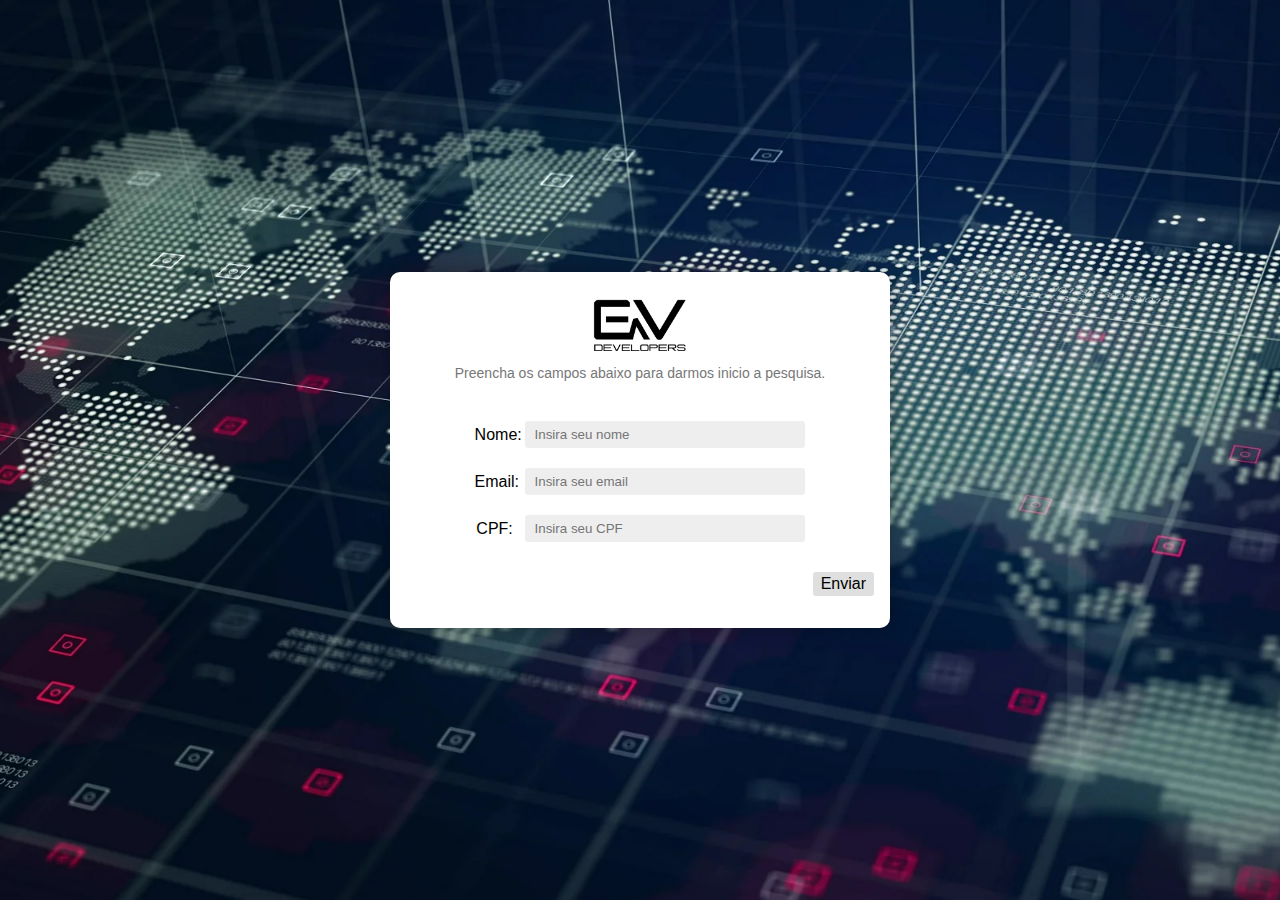
<file: index.html>
<!DOCTYPE html>
<html lang="pt-br">
  <head>
    <meta charset="UTF-8" />
    <meta name="viewport" content="width=device-width, initial-scale=1.0" />
    <title>Pesquisa</title>

    <!-- link css -->
    <link rel="stylesheet" href="css/style.css" />

    <!-- js -->
    <script src="script.js" defer></script>
  </head>
  <body>
    <div class="container">
      <img src="img/logo.png" alt="Logo" />
      <p>Preencha os campos abaixo para darmos inicio a pesquisa.</p>
      <div class="form-container">
        <form>
          <div class="input-group">
            <label for="name">Nome:</label>
            <input
              type="text"
              id="name"
              name="name"
              placeholder="Insira seu nome"
            />
          </div>
          <div class="input-group">
            <label for="email">Email:</label>
            <input
              type="email"
              id="email"
              name="email"
              placeholder="Insira seu email"
            />
          </div>
          <div class="input-group">
            <label for="cpf">CPF:</label>
            <input
              type="text"
              oninput="this.value = this.value.replace(/[^0-9.]/g, '').replace(/(\..*?)\..*/g, '$1');"
              name="cpf"
              placeholder="Insira seu CPF"
              id="cpf"
              maxlength="11"
            />
          </div>
        </form>
        <div class="form-control">
          <button type="button">Enviar</button>
        </div>
      </div>
    </div>
  </body>
</html>
</file>
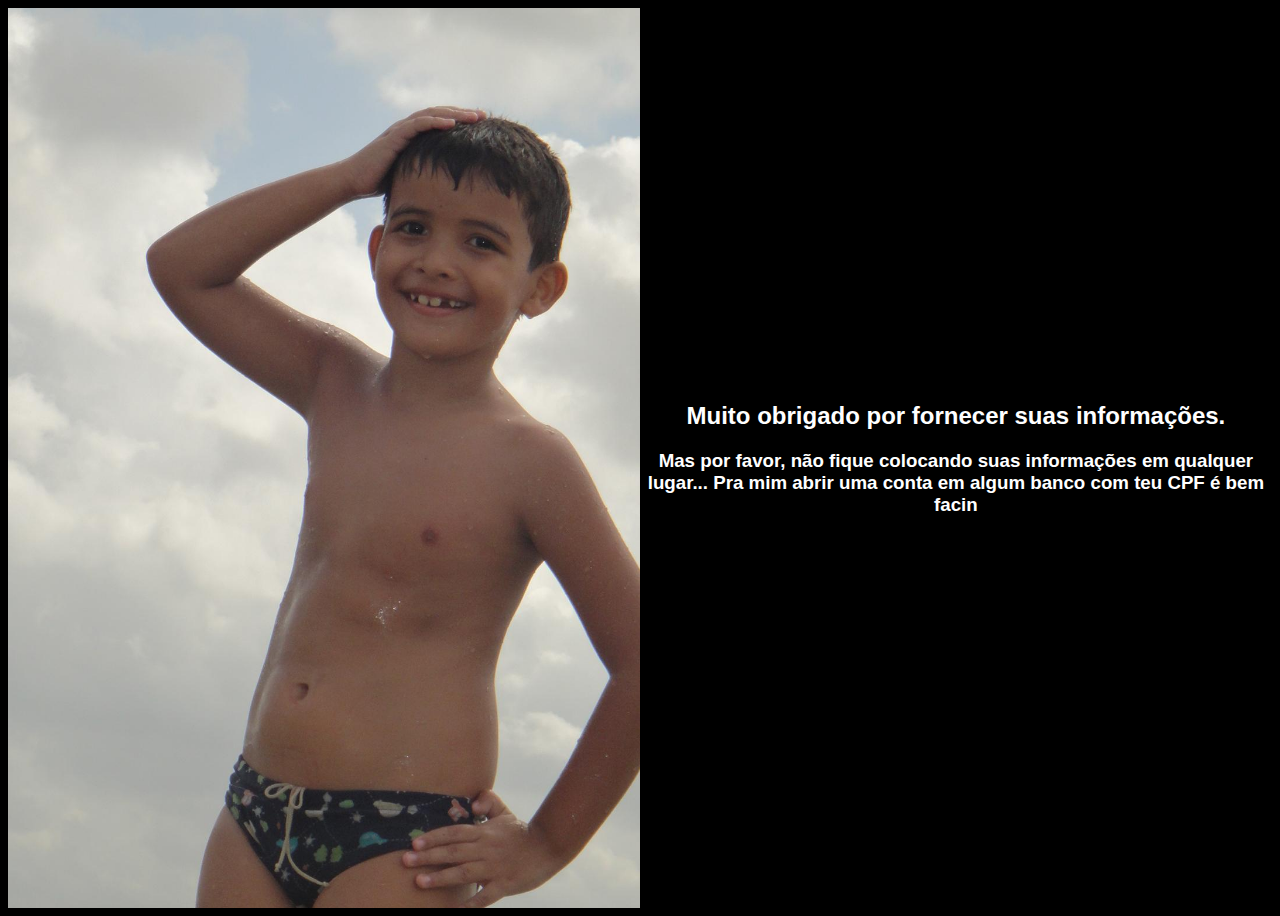
<file: user.html>
<!DOCTYPE html>
<html lang="en">
<head>
    <meta charset="UTF-8">
    <meta name="viewport" content="width=device-width, initial-scale=1.0">
    <title>Vish, deu ruim?</title>

    <link rel="stylesheet" href="css/vish.css">
</head>
<body>
    <div class="container">
        <div class="img"></div>
        <div class="messege">
            <h2>Muito obrigado por fornecer suas informações.</h2>
            <h3>Mas por favor, não fique colocando suas informações em qualquer lugar... Pra mim abrir uma conta em algum banco com teu CPF é bem facin</h3>
        </div>
    </div>
</body>
</html>
</file>
<file: css/style.css>
* {
  padding: 0;
  margin: 0;
  box-sizing: border-box;
  font-family: helvetica, Arial, sans-serif;
}

body {
  background: #000 url(../img/logo3.webp) no-repeat center center;
  background-size: cover;
  min-height: 100vh;
  display: flex;
  justify-content: center;
  align-items: center;
  padding: 1rem;
}

.container {
  width: 100%;
  max-width: 500px;
  background: #ffffff;
  box-shadow: 0px 0px 20px 0px #00000053;
  padding: 1rem 1rem 2rem;
  border-radius: 10px;
  min-height: 300px;
  text-align: center;
}
img {
  width: 120px;
}

p {
  text-align: center;
  color: #777;
  font-size: 14px;
  margin-bottom: 40px;
}

form {
  margin-bottom: 30px;
}

.form-container {
  margin: 0 auto;
}

.form-control {
  display: flex;
  justify-content: flex-end;
}
.form-control button {
  background: #dfdfdf;
  padding: 3px 8px;
  border: none;
  border-radius: 3px;
  font-size: 16px;
  transition: 0.3s;
  cursor: pointer;
}

.form-control button:hover {
  background: transparent;
  box-shadow: 0px 0px 10px 0px #0000002b;
}

.input-group {
  margin-bottom: 20px;
  display: flex;
  justify-content: center;
  align-items: center;
  gap: 10px;
}

label {
  width: 40px;
}

input {
  background: #dfdfdf84;
  border-radius: 3px;
  padding: 6px 10px;
  border: none;
  outline: none;
  min-width: 60%;
}
</file>
<file: css/vish.css>
body {
  background: #000;
  font-family: "Franklin Gothic Medium", "Arial Narrow", Arial, sans-serif;
  color: #fff;
  text-align: center;
}

.img {
  background: #fff url(../img/eu.jpeg) no-repeat center center;
  background-size: cover;
  min-height: 100vh;
  width: 100%;
}

.container {
  margin: 0 auto;
  display: flex;
  justify-content: center;
  align-items: center;
}

.messege {
  text-align: center;
}

@media (max-width: 660px) {
  .container {
    flex-direction: column;
  }

  .img {
    order: 2;
  }
}
</file>
